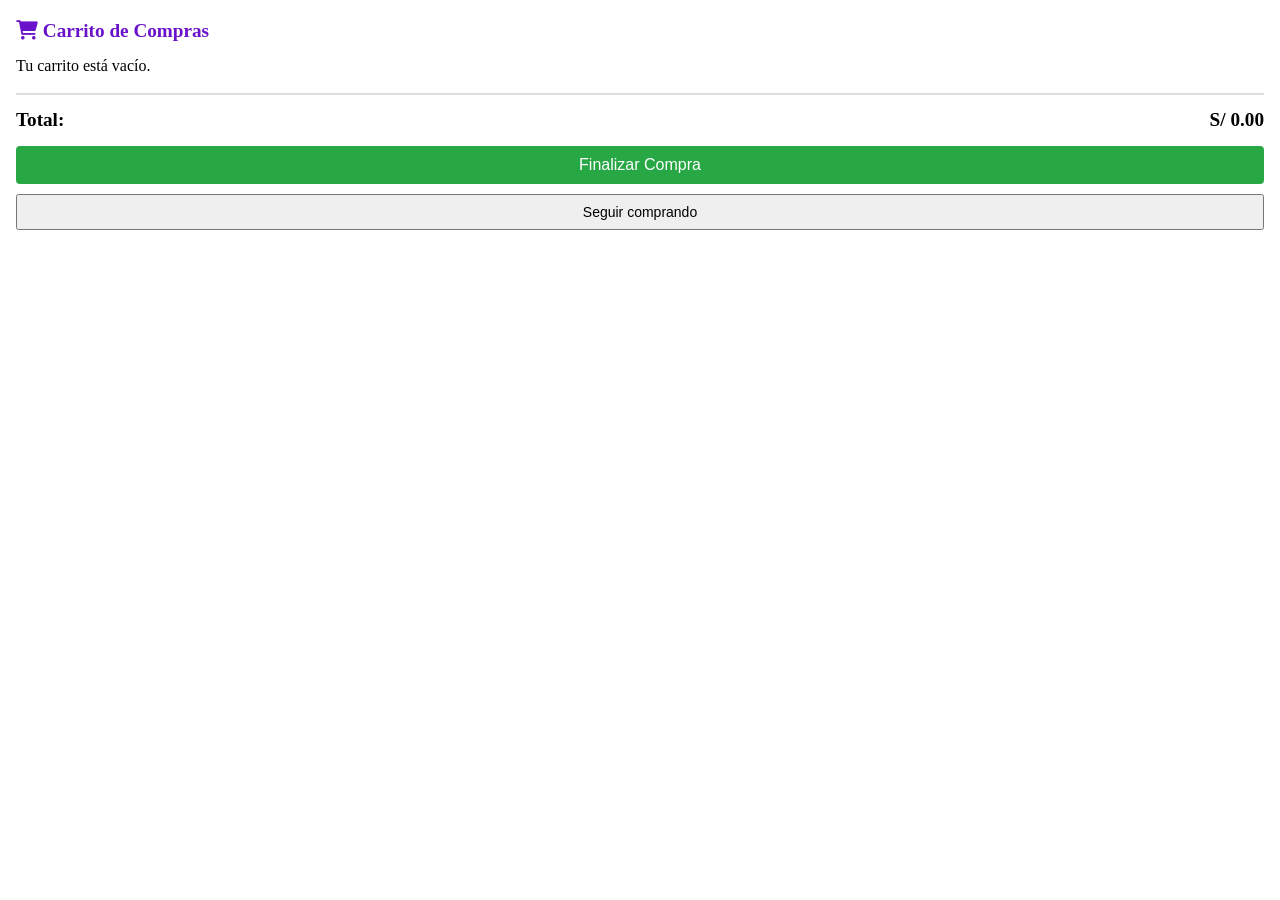
<file: carrito.html>
<!DOCTYPE html>
<html lang="es">
<head>
    <meta charset="UTF-8">
    <title>Carrito de Compras</title>
    <link rel="stylesheet" href="css/style.css">
    <link rel="stylesheet" href="css/carrito.css">
    <link rel="stylesheet" href="https://cdnjs.cloudflare.com/ajax/libs/font-awesome/6.0.0-beta3/css/all.min.css">
</head>
<body>
    <div class="cart-wrapper">
    
        <h2 class="cart-title"><i class="fa-solid fa-cart-shopping"></i> Carrito de Compras</h2>
        
        <div id="cart-items-container">
            <p id="empty-message">Tu carrito está vacío.</p>
        </div>
    
        <div id="cart-total-footer">
            <span>Total:</span>
            <span id="cart-total-amount">S/ 0.00</span>
        </div>
    
        <button class="btn-checkout" onclick="iniciarCheckout()">Finalizar Compra</button>
        <button id="btn-seguir" class="btn-continue" type="button" aria-label="Seguir comprando">Seguir comprando</button>
    </div>
        <script src="js/carrito.js"></script>
    <script src="js/main.js"></script>
</body>
</html>
</file>
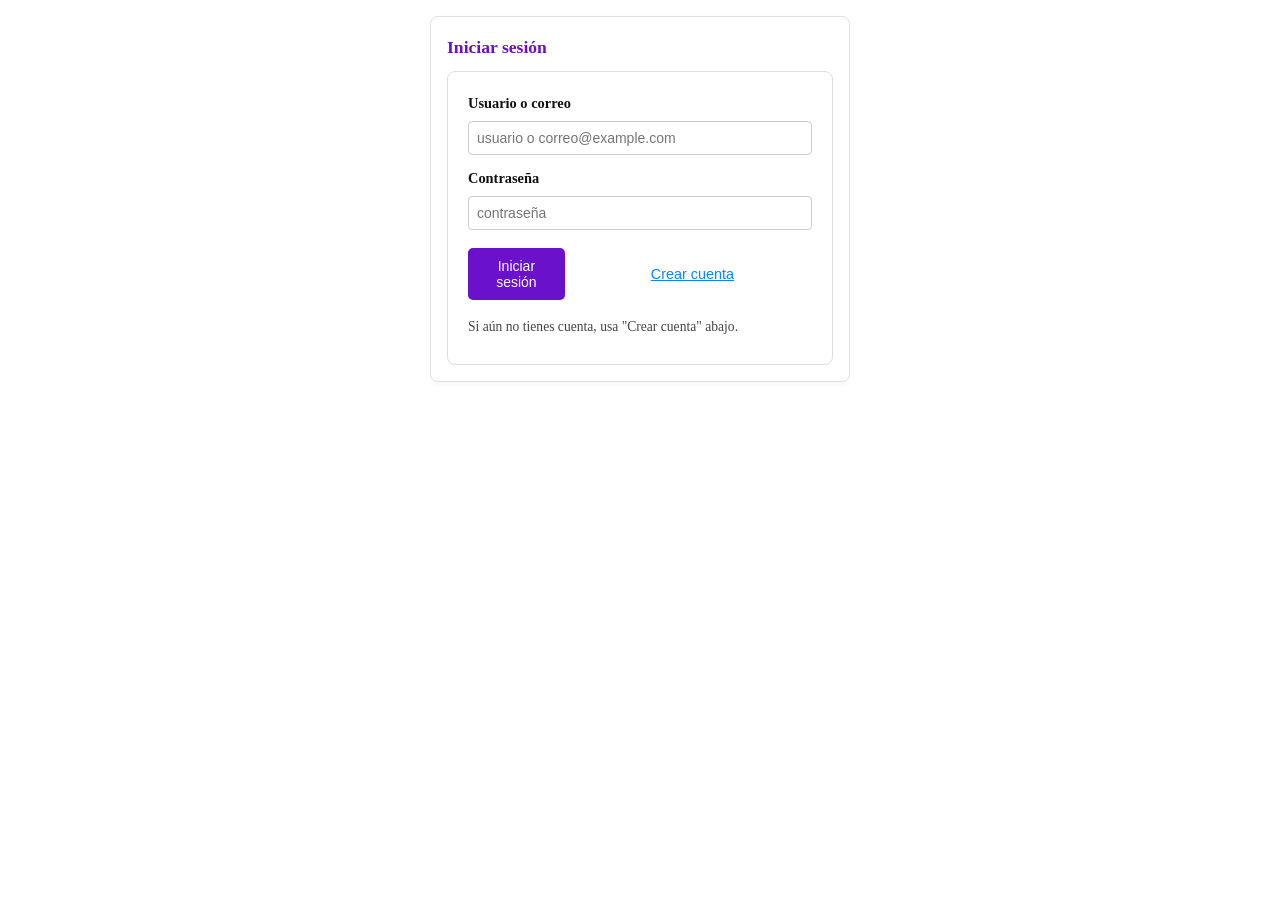
<file: login.html>
<!DOCTYPE html>
<html lang="es">
<head>
    <meta charset="utf-8" />
    <meta name="viewport" content="width=device-width, initial-scale=1" />
    <title>Login / Crear cuenta - Tienda Tech Perú</title>
    <link rel="stylesheet" href="css/style.css">
    <link rel="stylesheet" href="css/login.css">
</head>
<body>

    <div class="auth-container" role="main">
        <div class="auth-card" id="login-view" aria-hidden="true">
            <h2 class="auth-title">Iniciar sesión</h2>
                <form id="form-login" autocomplete="on">
        <div class="form-group">
            <label for="login-identifier">Usuario o correo</label>
            <input id="login-identifier" name="login-identifier" type="text" required placeholder="usuario o correo@example.com" />
        </div>

        <div class="form-group">
            <label for="login-password">Contraseña</label>
            <input id="login-password" name="login-password" type="password" required placeholder="contraseña" />
        </div>

        <div class="actions">
            <button type="submit" class="btn">Iniciar sesión</button>
            <button id="show-register" type="button" class="link-switch">Crear cuenta</button>
        </div>
        <p class="small">Si aún no tienes cuenta, usa "Crear cuenta" abajo.</p>
        </form>
    </div>

    <div class="auth-card" id="register-view" aria-hidden="true" style="display:none;">
        <h2 class="auth-title">Crear cuenta</h2>
        <form id="form-register" autocomplete="on">
        <div class="form-group">
            <label for="reg-nombre">Nombre completo</label>
            <input id="reg-nombre" name="reg-nombre" type="text" required placeholder="Ej: Michel Rojas" autocomplete="name" required />
        </div>

        <div class="form-group">
            <label for="reg-email">Correo electrónico</label>
            <input id="reg-email" name="reg-email" type="email" required placeholder="michel@gmail.com" autocomplete="email" required/>
        </div>

        <div class="form-group">
            <label for="reg-password">Contraseña</label>
            <input id="reg-password" name="reg-password" type="password" required placeholder="contraseña" required />
        </div>

        <div class="form-group">
            <label for="reg-password2">Confirmar contraseña</label>
            <input id="reg-password2" name="reg-password2" type="password" required placeholder="repite la contraseña" required />
        </div>

        <div class="actions">
            <button type="submit" class="btn">Confirmar</button>
            <button id="show-login" type="button" class="link-switch">Volver a iniciar sesión</button>
        </div>
        <p class="small">Al crear una cuenta aceptas nuestros terminos y Condiciones.</p>
        </form>
    </div>
    </div>

<script>
(function () {
    // Utils para manejar cuentas en localStorage
    function obtenerCuentas() {
    try {
        const raw = localStorage.getItem('cuentas');
        return raw ? JSON.parse(raw) : [];
    } catch (e) {
        return [];
    }
    }
    function guardarCuentas(cuentas) {
    localStorage.setItem('cuentas', JSON.stringify(cuentas));
    }

    // Elementos
    const loginView = document.getElementById('login-view');
    const registerView = document.getElementById('register-view');
    const formLogin = document.getElementById('form-login');
    const formRegister = document.getElementById('form-register');
    const showRegister = document.getElementById('show-register');
    const showLogin = document.getElementById('show-login');

    // Mostrar vista inicial según parámetro
    const params = new URLSearchParams(window.location.search);
    const initialView = params.get('view') === 'register' ? 'register' : 'login';

    function mostrarLogin() {
        loginView.style.display = '';
        registerView.style.display = 'none';
        loginView.setAttribute('aria-hidden', 'false');
        registerView.setAttribute('aria-hidden', 'true');
    }
    function mostrarRegister() {
        loginView.style.display = 'none';
        registerView.style.display = '';
        loginView.setAttribute('aria-hidden', 'true');
        registerView.setAttribute('aria-hidden', 'false');
    }

    if (initialView === 'register') mostrarRegister(); else mostrarLogin();

    // Switch buttons
    showRegister && showRegister.addEventListener('click', function () { mostrarRegister(); });
    showLogin && showLogin.addEventListener('click', function () { mostrarLogin(); });

    // LOGIN
    formLogin && formLogin.addEventListener('submit', function (e) {
    e.preventDefault();
        const identifier = document.getElementById('login-identifier').value.trim();
        const password = document.getElementById('login-password').value;

    if (!identifier || !password) {
        alert('Por favor completa todos los campos.');
        return;
        }

    const cuentas = obtenerCuentas();
    const cuenta = cuentas.find(c => (c.email === identifier || c.nombre === identifier) && c.password === password);

    if (!cuenta) {
        alert('Credenciales incorrectas o la cuenta no existe. Si no tienes cuenta, crea una.');
        return;
    }

      // Login OK 
    localStorage.setItem('usuario_logged', 'true');
    localStorage.setItem('usuario_nombre', cuenta.nombre);
    localStorage.setItem('last_login_time', Date.now());

    alert('Inicio de sesión exitoso. Bienvenido, ' + cuenta.nombre + '!');
    if (window.parent) {
        window.parent.postMessage('login_success', '*');
    }
    });

    // REGISTER
    formRegister && formRegister.addEventListener('submit', function (e) {
    e.preventDefault();
    const nombre = document.getElementById('reg-nombre').value.trim();
    const email = document.getElementById('reg-email').value.trim().toLowerCase();
    const pass1 = document.getElementById('reg-password').value;
    const pass2 = document.getElementById('reg-password2').value;

    if (!nombre || !email || !pass1 || !pass2) {
        alert('Por favor completa todos los campos.');
        return;
    }
    if (pass1 !== pass2) {
        alert('Las contraseñas no coinciden.');
        return;
    }

    const cuentas = obtenerCuentas();
    const exists = cuentas.some(c => c.email === email || c.nombre === nombre);
    if (exists) {
        alert('Ya existe una cuenta con ese email o nombre. Intenta iniciar sesión o usa otro email/nombre.');
        return;
    }

      // Guardar nueva cuenta 
    cuentas.push({ nombre: nombre, email: email, password: pass1 });
    guardarCuentas(cuentas);
    alert('Cuenta creada correctamente.');
    if (window.parent) {
        window.parent.postMessage('login_success', '*');
    }
    });

    // Permitir cierre con Es
    window.addEventListener('keydown', function (e) {
    if (e.key === 'Escape') {
        
        try {
            if (window.parent && window.parent.document.getElementById('iframe-close')) {
            window.parent.document.getElementById('iframe-close').click();
            }
        } catch (err) { /* noop */ }
    }
    });
    })();
</script>
</body>
</html>
</file>
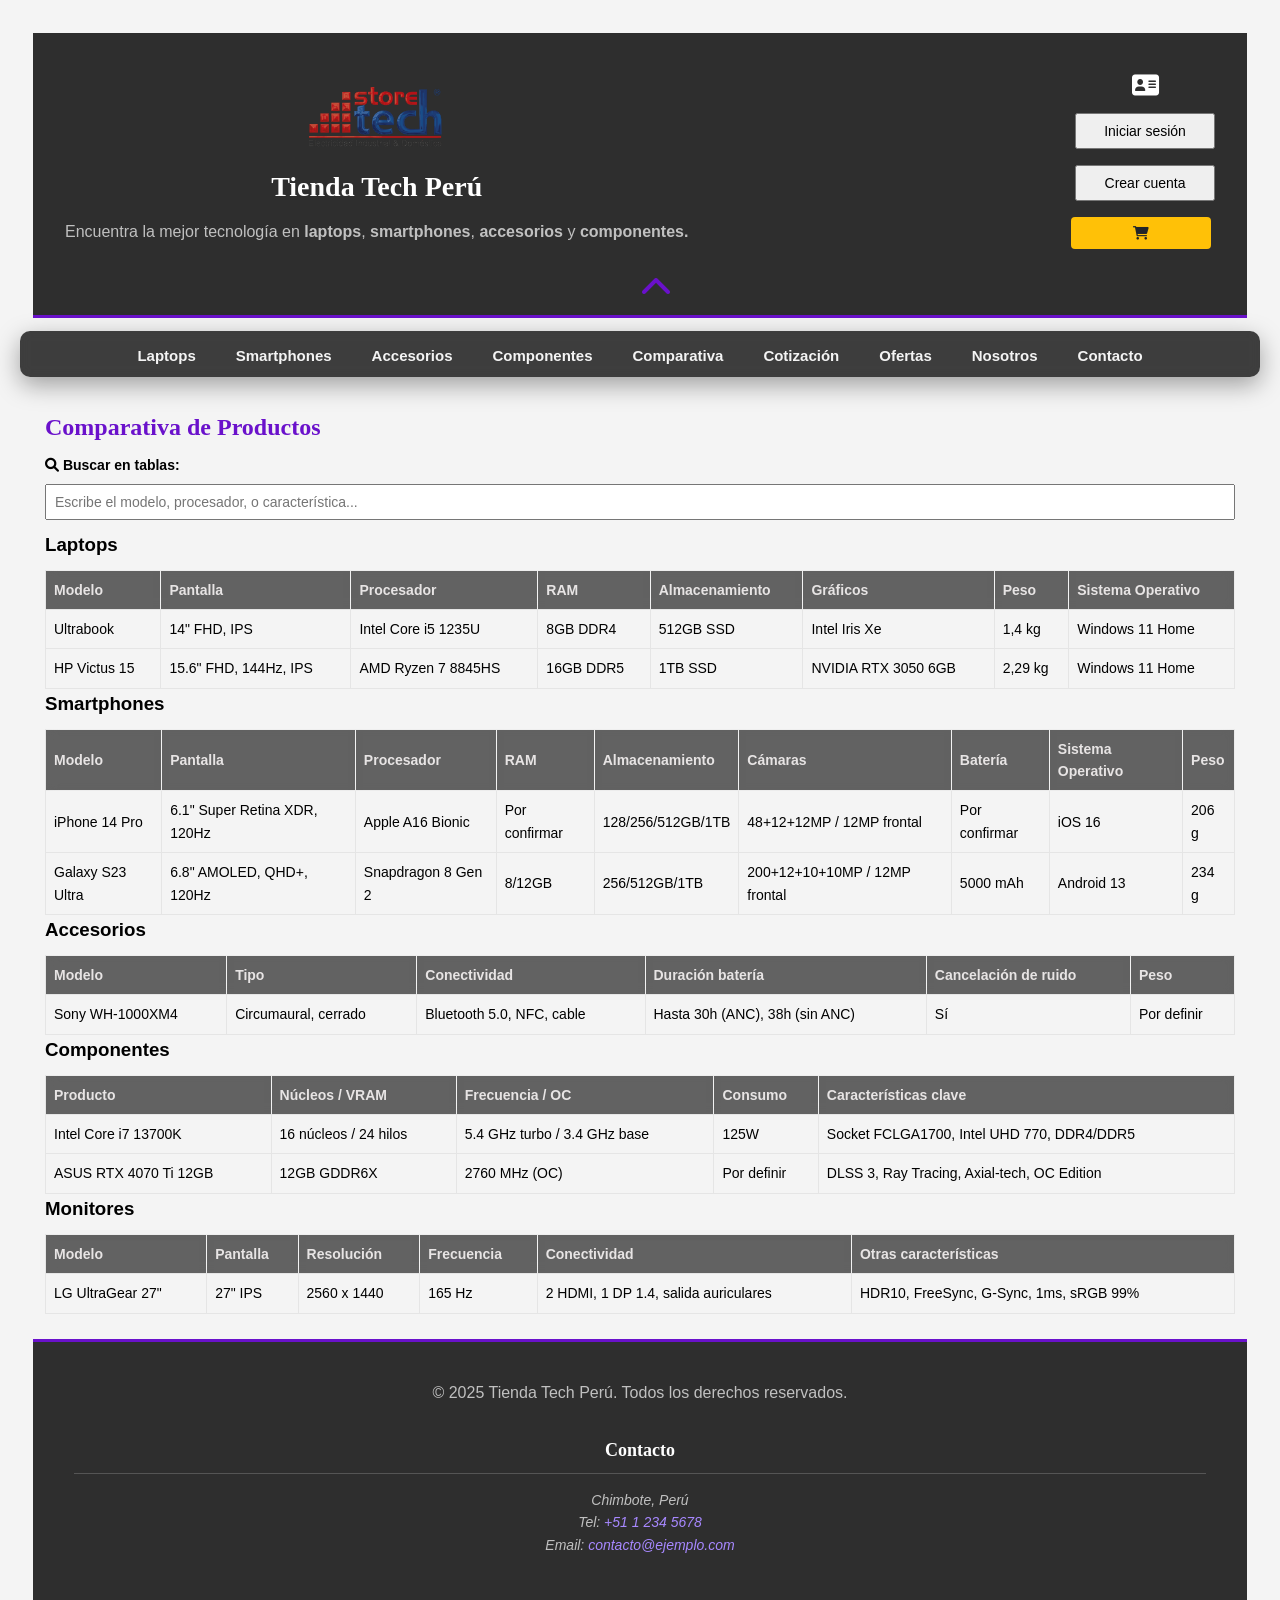
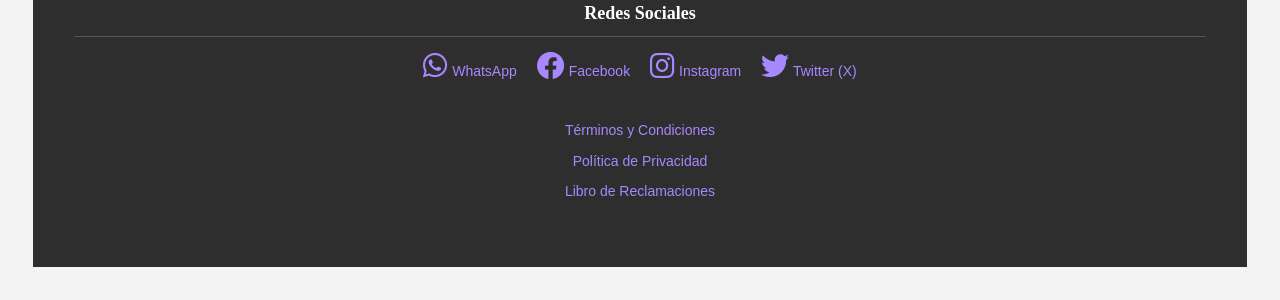
<file: comparativas/especificaciones.html>
<!DOCTYPE html>
<html lang="es">
<head>
  <meta charset="utf-8" />
  <meta name="viewport" content="width=device-width, initial-scale=1" />
  <title>Comparativa de Productos | Tienda Tech Perú</title>
  <link rel="stylesheet" href="/css/style.css">
  <link rel="stylesheet" href="/css/especificaciones.css">

    <!-- Enlace a una librería de iconos (ej. Font Awesome) -->
    <link rel="stylesheet" href="https://cdnjs.cloudflare.com/ajax/libs/font-awesome/6.0.0-beta3/css/all.min.css">
    <link rel="icon" href="/assets/Tech-peru.png.jpg" />

</head>
<body>
  <!-- HEADER -->
<header class="header-principal">
  <div class="header-inner">
    <div class="header-left">
    <img id="logo_tech" class="logo-header" src="/assets/logo_tech.png" alt="Logo Tienda Tech Perú" />
      <h1 class="site-title">Tienda Tech Perú</h1>
      <p class="site-tagline">Encuentra la mejor tecnología en <strong>laptops</strong>, <strong>smartphones</strong>, <strong>accesorios</strong> y <strong>componentes.</strong></p>
    </div>

    <div class="botones-sesion" aria-live="polite">
      <i class="fa-solid fa-address-card"></i>
      <button id="btn-login" class="btn btn-login" type="button">Iniciar sesión</button>
      <button id="btn-register" class="btn btn-register" type="button">Crear cuenta</button>
      <span id="msg-sesion" class="msg-sesion" aria-hidden="true"></span>
      <button id="btn-user" class="btn-user" type="button" style="display:none;"></button>
      <button id="btn-logout" class="btn btn-logout" type="button" style="display:none;">Cerrar sesión</button>
    
    <button id="btn-cart" class="btn btn-cart" type="button" aria-label="Ver carrito de compras">
        <i class="fa-solid fa-cart-shopping"></i> 
    </button>
    
    </div>
  </div>

    <!-- Botón de menú hamburguesa (nuevo) -->
  <div class="menu-toggle-container">
    <button id="menu-toggle" class="menu-toggle" type="button" aria-label="Alternar menú" aria-expanded="true">
        <i class="fas fa-chevron-up"></i> 
    </button>
  </div>

  </header>

  <nav class="top nav-categorias is-open" id="main-nav" aria-label="Categorías principales">
    <ul>
        <li><a href="/index.html#laptops">Laptops</a></li>
        <li><a href="/index.html#smartphones">Smartphones</a></li>
        <li><a href="/index.html#accesorios">Accesorios</a></li>
        <li><a href="/index.html#componentes">Componentes</a></li>
        <li><a href="/index.html#comparativa">Comparativa</a></li>
        <li><a href="/index.html#cotizacion">Cotización</a></li>
        <li><a href="/index.html#ofertas">Ofertas</a></li>
        <li><a href="/index.html#video">Nosotros</a></li>
        <li><a href="/index.html#contacto">Contacto</a></li>
      </ul>
      
  </div>
  </nav>

  
  <main>
    <h2>Comparativa de Productos</h2>
    <div class="search-container">
        <label for="product-search">
            <i class="fas fa-search"></i>
            Buscar en tablas:
        </label>
        <input type="text" id="product-search" placeholder="Escribe el modelo, procesador, o característica..." aria-label="Buscador de productos en tablas">
    </div>

    <!-- Laptops -->
    <div class="table-section" >
    <h3>Laptops</h3>
    <table>
      <tr id="head-table">
        <th>Modelo</th>
        <th>Pantalla</th>
        <th>Procesador</th>
        <th>RAM</th>
        <th>Almacenamiento</th>
        <th>Gráficos</th>
        <th>Peso</th>
        <th>Sistema Operativo</th>
      </tr>
      <tr>
        <td>Ultrabook</td>
        <td>14" FHD, IPS</td>
        <td>Intel Core i5 1235U</td>
        <td>8GB DDR4</td>
        <td>512GB SSD</td>
        <td>Intel Iris Xe</td>
        <td>1,4 kg</td>
        <td>Windows 11 Home</td>
      </tr>
      <tr>
        <td>HP Victus 15</td>
        <td>15.6" FHD, 144Hz, IPS</td>
        <td>AMD Ryzen 7 8845HS</td>
        <td>16GB DDR5</td>
        <td>1TB SSD</td>
        <td>NVIDIA RTX 3050 6GB</td>
        <td>2,29 kg</td>
        <td>Windows 11 Home</td>
      </tr>
    </table>
    </div>

    <!-- Smartphones -->
    <div class="table-section">
    <h3>Smartphones</h3>
    <table>
      <tr id="head-table">
        <th>Modelo</th>
        <th>Pantalla</th>
        <th>Procesador</th>
        <th>RAM</th>
        <th>Almacenamiento</th>
        <th>Cámaras</th>
        <th>Batería</th>
        <th>Sistema Operativo</th>
        <th>Peso</th>
      </tr>
      <tr>
        <td>iPhone 14 Pro</td>
        <td>6.1" Super Retina XDR, 120Hz</td>
        <td>Apple A16 Bionic</td>
        <td>Por confirmar</td>
        <td>128/256/512GB/1TB</td>
        <td>48+12+12MP / 12MP frontal</td>
        <td>Por confirmar</td>
        <td>iOS 16</td>
        <td>206 g</td>
      </tr>
      <tr>
        <td>Galaxy S23 Ultra</td>
        <td>6.8" AMOLED, QHD+, 120Hz</td>
        <td>Snapdragon 8 Gen 2</td>
        <td>8/12GB</td>
        <td>256/512GB/1TB</td>
        <td>200+12+10+10MP / 12MP frontal</td>
        <td>5000 mAh</td>
        <td>Android 13</td>
        <td>234 g</td>
      </tr>
    </table>
    </div>

    <!-- Accesorios -->
    <div class="table-section">
    <h3>Accesorios</h3>
    <table>
      <tr id="head-table">
        <th>Modelo</th>
        <th>Tipo</th>
        <th>Conectividad</th>
        <th>Duración batería</th>
        <th>Cancelación de ruido</th>
        <th>Peso</th>
      </tr>
      <tr>
        <td>Sony WH-1000XM4</td>
        <td>Circumaural, cerrado</td>
        <td>Bluetooth 5.0, NFC, cable</td>
        <td>Hasta 30h (ANC), 38h (sin ANC)</td>
        <td>Sí</td>
        <td>Por definir</td>
      </tr>
    </table>
    </div>

    <!-- Componentes -->
     <div class="table-section">
    <h3>Componentes</h3>
    <table>
      <tr id="head-table">
        <th>Producto</th>
        <th>Núcleos / VRAM</th>
        <th>Frecuencia / OC</th>
        <th>Consumo</th>
        <th>Características clave</th>
      </tr>
      <tr>
        <td>Intel Core i7 13700K</td>
        <td>16 núcleos / 24 hilos</td>
        <td>5.4 GHz turbo / 3.4 GHz base</td>
        <td>125W</td>
        <td>Socket FCLGA1700, Intel UHD 770, DDR4/DDR5</td>
      </tr>
      <tr>
        <td>ASUS RTX 4070 Ti 12GB</td>
        <td>12GB GDDR6X</td>
        <td>2760 MHz (OC)</td>
        <td>Por definir</td>
        <td>DLSS 3, Ray Tracing, Axial-tech, OC Edition</td>
      </tr>
    </table>
    </div>

    <!-- Monitores -->
    <div class="table-section">
    <h3>Monitores</h3>
    <table>
      <tr id="head-table">
        <th>Modelo</th>
        <th>Pantalla</th>
        <th>Resolución</th>
        <th>Frecuencia</th>
        <th>Conectividad</th>
        <th>Otras características</th>
      </tr>
      <tr>
        <td>LG UltraGear 27"</td>
        <td>27" IPS</td>
        <td>2560 x 1440</td>
        <td>165 Hz</td>
        <td>2 HDMI, 1 DP 1.4, salida auriculares</td>
        <td>HDR10, FreeSync, G-Sync, 1ms, sRGB 99%</td>
      </tr>
    </table>
    </div>
  </main>

  <section id="iframe-login" class="seccion-iframe" style="display:none;">
    <div class="iframe-contenedor">
      <button id="iframe-close" class="iframe-close" type="button" aria-label="Cerrar">✕</button>
      <iframe id="login-iframe" class="iframe-login" src="" allow="web-share" title="Login - Tienda Tech" frameborder="0"></iframe>
    </div>
  </section>

    <!-- IFRAME para el carrito  -->
  <section id="iframe-cart" class="seccion-iframe" style="display:none;">
    <div class="iframe-contenedor" id="cart-container">
      <button id="cart-iframe-close" class="iframe-close" type="button" aria-label="Cerrar carrito">✕</button>
      <iframe id="cart-iframe" class="iframe-login" src="/carrito.html" title="Carrito de Compras" frameborder="0"></iframe>
    </div>
  </section>


  <!-- FOOTER -->
<footer role="contentinfo" id="contacto" class="footer-principal">
  <p>&copy; 2025 Tienda Tech Perú. Todos los derechos reservados.</p>

  <section class="footer-contacto">
    <h2 class="footer-title">Contacto</h2>
    <address class="footer-address">
      Chimbote, Perú <br>
      Tel: <a href="tel:+5112345678">+51 1 234 5678</a> <br>
      Email: <a href="mailto:contacto@ejemplo.com">contacto@ejemplo.com</a>
    </address>
  </section>

  <section class="redes">
    <h2 class="footer-title">Redes Sociales</h2>
    <ul class="lista-redes">
      <li class="icon-container">
        <a href="https://wa.me/5112345678" target="_blank" rel="noopener noreferrer" aria-label="WhatsApp">
          <i class="fa-brands fa-whatsapp" aria-hidden="true"></i> WhatsApp
        </a>
      </li>
      <li class="icon-container">
        <a href="https://facebook.com" target="_blank" rel="noopener noreferrer" aria-label="Facebook">
          <i class="fa-brands fa-facebook" aria-hidden="true"></i> Facebook
        </a>
      </li>
      <li class="icon-container">
        <a href="https://instagram.com" target="_blank" rel="noopener noreferrer" aria-label="Instagram">
          <i class="fa-brands fa-instagram" aria-hidden="true"></i> Instagram
        </a>
      </li>
      <li class="icon-container">
        <a href="https://twitter.com" target="_blank" rel="noopener noreferrer" aria-label="Twitter">
          <i class="fa-brands fa-twitter" aria-hidden="true"></i> Twitter (X)
        </a>
      </li>
    </ul>
  </section>

  <nav aria-label="Enlaces legales" class="nav-legal">
    <ul class="legal-list">
      <li class="legal-item"><a href="/legal/terminos.html">Términos y Condiciones</a></li>
      <li class="legal-item"><a href="/legal/politica-privacidad.html">Política de Privacidad</a></li>
      <li class="legal-item"><a href="/legal/libro-de-reclamaciones.html">Libro de Reclamaciones</a></li>
    </ul>
  </nav>
</footer>

  <script src="/js/auth.js"></script>
  <script src="/js/main.js"></script>
  <script src="/js/tablas.js"></script>

</body>
</html>
</file>
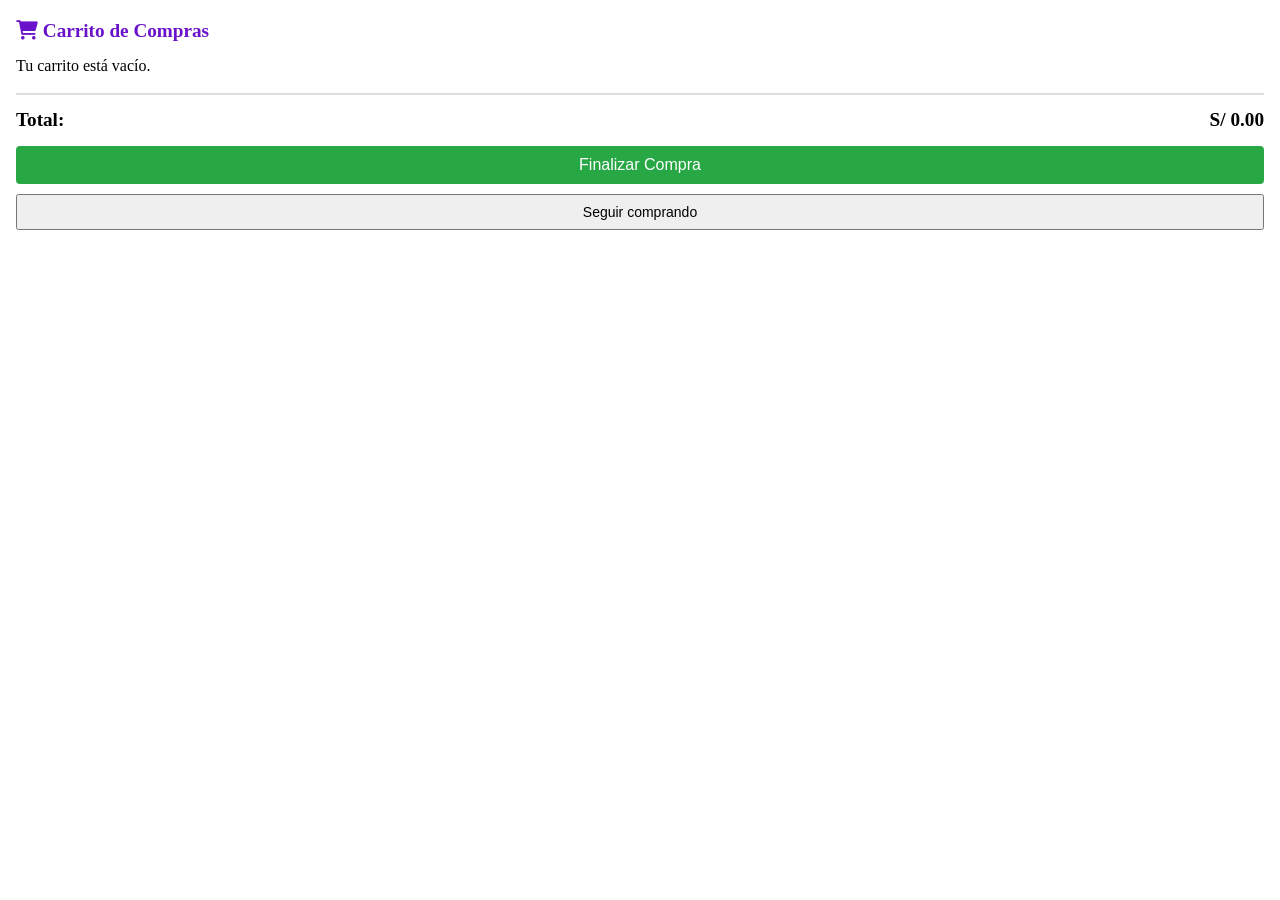
<file: ProyectoTiendaTech/carrito.html>
<!DOCTYPE html>
<html lang="es">
<head>
    <meta charset="UTF-8">
    <title>Carrito de Compras</title>
    <link rel="stylesheet" href="css/style.css">
    <link rel="stylesheet" href="css/carrito.css">
    <link rel="stylesheet" href="https://cdnjs.cloudflare.com/ajax/libs/font-awesome/6.0.0-beta3/css/all.min.css">
</head>
<body>
    <div class="cart-wrapper">
    
        <h2 class="cart-title"><i class="fa-solid fa-cart-shopping"></i> Carrito de Compras</h2>
        
        <div id="cart-items-container">
            <p id="empty-message">Tu carrito está vacío.</p>
        </div>
    
        <div id="cart-total-footer">
            <span>Total:</span>
            <span id="cart-total-amount">S/ 0.00</span>
        </div>
    
        <button class="btn-checkout" onclick="iniciarCheckout()">Finalizar Compra</button>
        <button id="btn-seguir" class="btn-continue" type="button" aria-label="Seguir comprando">Seguir comprando</button>
    </div>
        <script src="js/carrito.js"></script>
    <script src="/ProyectoTiendaTech/js/main.js"></script>
</body>
</html>
</file>
<file: css/style.css>
* {
  box-sizing: border-box;
  margin: 0;
  padding: 0;
}

body {
    font-family: 'Segoe UI', Tahoma, Geneva, Verdana, sans-serif;
    line-height: 1.6;
    margin: 5;
    padding: 20px;
    background-color: #f4f4f4;
    color: black;
}

header, nav, main, footer, section, article, figure {
  margin: 13px;
  padding: 12px;
}

h1, h2 {
  font-family: Georgia, 'Times New Roman', Times, serif;
  color: #6A11CB; 
}
h1 { font-size: 28px; margin: 0 0 6px 0; }
h2 { font-size: 24px; margin: 6px 0; }
p { font-size: 16px; margin: 6px 0; }


@keyframes fadeInDown {
  from {
    opacity: 0;
    transform: translateY(-15px);
  }
  to {
    opacity: 1;
    transform: translateY(0);
  }
}

@keyframes float {
  0% { transform: translateY(0px); }
  50% { transform: translateY(-5px); }
  100% { transform: translateY(0px); }
}

header {
  text-align: center;
  padding: 1.5rem 1rem;
  background-color: #2E2E2E; 
  color: #f4f4f4; 
  border-bottom: 3px solid #6A11CB; 
  animation: fadeInDown 0.8s ease-out forwards;
}

header #logo_tech {
  width: auto;
  height: 60px;
  animation: float 5s ease-in-out infinite;
  margin: 0 auto 10px;
}

header .site-title {
  color: #ffffff;
}

header .site-tagline {
  color: #c0c0c0;
}


nav.top {
  padding-bottom: 8px;
  margin-top: 15px;
  width: 100%;
  display: flex;
  justify-content: center;
}

nav.top ul {
  list-style: none;
  display: flex;
  flex-wrap: wrap;
  justify-content: center;
  gap: 10px;
}

nav.top a {
  text-decoration: none;
  color: #f4f4f4; 
  font-size: 15px;
  font-weight: 600;
  padding: 8px 15px;
  border-radius: 20px; 
  transition: all 0.3s ease;
}

nav.top a:hover {
  color: #ffffff;
  background-color: #6A11CB; 
  transform: translateY(-2px);
  box-shadow: 0 4px 10px rgba(106, 17, 203, 0.4);
}

.botones-sesion .btn, .btn-user, .btn-logout {
    transition: transform 0.2s ease, box-shadow 0.2s ease;
}
.botones-sesion .btn:hover, .btn-user:hover, .btn-logout:hover {
    transform: translateY(-2px);
    box-shadow: 0 6px 12px rgba(106, 17, 203, 0.25);
}

.btn-user {
  background-color: #28a745;
  color: white;
  border: none;
  padding: 8px 16px;
  border-radius: 4px;
  cursor: pointer;
  margin-right: 8px;
  font-size: 14px;
}

.btn-logout {
  background-color: #dc3545;
  color: white;
  border: none;
  padding: 8px 16px;
  border-radius: 4px;
  cursor: pointer;
  margin-right: 8px;
  font-size: 14px;
}

.header-inner {
  display: flex;
  justify-content: space-between;
  align-items: center;
  max-width: 1200px;
  margin: 0 auto;
  padding: 1rem;
}

.logo-header {
  width: auto;
  height: auto;
  animation: float 5s ease-in-out infinite;
  margin: 0;
}

.header-center {
  flex: 1;
  text-align: center;
  margin: 0 20px;
}

.site-title {
  color: #ffffff;
  margin: 0 0 10px;
}

.site-tagline {
  color: #c0c0c0;
  margin: 0;
}

.botones-sesion {
  display: flex;
  flex-direction: column;
  align-items: center;
  width: 140px;
}

.botones-sesion .fa-address-card {
  font-size: 24px;
  color: #fff;
  margin-bottom: 10px;
}


.grid {
  margin-top: 8px;
}

.grid article {
  display: inline-block;
  vertical-align: top;
  margin: 0 1% 20px 1%;
  padding: 15px;

  /* Efecto Cristal */
  background: rgba(255, 255, 255, 0.65);
  border-radius: 16px;
  box-shadow: 0 4px 30px rgba(0, 0, 0, 0.1);
  backdrop-filter: blur(5.5px);
  -webkit-backdrop-filter: blur(5.5px);
  border: 1px solid rgba(255, 255, 255, 0.4);

  transition: transform 0.3s ease, box-shadow 0.3s ease;
}

.grid article:hover {
    transform: translateY(-8px) scale(1.02);
    box-shadow: 0 12px 24px rgba(0, 0, 0, 0.12);
}

figure {
  margin: 0 0 8px 0;
  padding: 0;
  border: none;
}

figcaption {
  font-size: 13px;
  margin-top: 6px;
}


.grid article a {
  display: inline-block;
  padding: 10px 20px;
  margin-top: 8px;
  background-color: #6A11CB;
  color: #fff !important;
  text-decoration: none;
  border-radius: 8px;
  font-size: 14px;
  font-weight: 600;
  transition: background-color 0.2s, transform 0.2s ease;
}

.grid article a:hover {
  background-color: #560eaa;
  transform: scale(1.05);
}

table {
  width: 100%;
  border-collapse: collapse;
  margin-top: 10px;
  font-size: 14px;
}

caption {
  font-weight: bold;
  margin-bottom: 6px;
  text-align: left;
}

th, td {
  border: 1px solid #e5e5e5;
  padding: 8px;
  text-align: left;
}

thead th {
  background-color: #f6f8fa;
}


form {
  margin-top: 10px;
  padding: 20px;
  background-color: #ffffff;
  max-width: 720px;
  border: 1px solid #ddd;
  border-radius: 8px;
}

fieldset {
  border: 1px solid #ddd;
  padding: 12px;
  margin: 0 0 12px 0;
}

legend {
  font-weight: 700;
  color: #6A11CB;
}

label {
  font-weight: 600;
  font-size: 14px;
}

input, select, textarea, button {
  display: block;
  width: 100%;
  padding: 8px;
  margin: 6px 0 10px 0;
  font-size: 14px;
  box-sizing: border-box;
}

input[type="checkbox"] {
  display: inline-block;
  width: auto;
  margin-right: 6px;
}

button[type="submit"] {
  width: auto;
  padding: 10px 20px;
  background-color: #6A11CB;
  color: #fff;
  border: none;
  border-radius: 5px;
  cursor: pointer;
  transition: background-color 0.3s ease;
}

button[type="submit"]:hover {
  background-color: #560eaa;
}


#video {
  max-width: 100%;
  height: auto;
  display: auto;
  margin: 20px auto;
  text-align: center;
}

#video iframe {
  width: 100%;
  resize: both;
  max-height: 500px;
  border-radius: 8px;
}

/* ==================================================== */
/* MODAL IFRAMES RESPONSIVOS (LOGIN/CARRITO) */
/* ==================================================== */
.seccion-iframe { 
  position: fixed;
  top: 0; 
  left: 0; 
  width: 100%; 
  height: 100%; 
  background: rgba(0, 0, 0, 0.7); 
  display: flex; 
  justify-content: center; 
  align-items: center; 
  z-index: 1000; 
  padding: 20px; 
  box-sizing: border-box; 
  backdrop-filter: blur(5px);
  display: none; 
}  

.iframe-contenedor { 
  resize: both; /* Permite redimensionar desde la esquina */
  position: relative; 
  padding: 10px;
  
  /* TAMAÑOS PREDETERMINADOS PARA LOGIN (450px) */
  width: 450px; /* Tamaño predeterminado (Login) */
  height: auto; 
    
  /* LÍMITES MÁXIMOS PARA AMBOS IFRAMES (LOGIN Y CARRITO) */
  max-width: 90vw; /* Límite máximo de expansión horizontal */
  max-height: 90vh; /* Límite máximo de expansión vertical */
    
  /* MÍNIMOS REQUERIDOS PARA LA REDIMENSIÓN */
  min-width: 300px; 
  min-height: 300px;
    
  /* CLAVE PARA LA REDIMENSIÓN */
  background: #fff; 
  border-radius: 8px; 
  overflow: auto; /* CLAVE: Necesario para que 'resize: both' funcione */
  box-shadow: 0 5px 25px rgba(0,0,0,0.2); 
}


.iframe-login { 
    width: 100%; 
    height: 480px; /* Altura fija base para el contenido del iframe de login */
    border: none; 
    display: block;
}

/* Ajuste específico para el contenedor del carrito */
#iframe-cart .iframe-contenedor {
    width: 500px; /* Ancho predeterminado del carrito */
    height: 500px; /* Altura predeterminada del carrito */
}

.iframe-close { 
    position: absolute; 
    top: 10px; 
    right: 10px; 
    background: #fff; 
    border: none; 
    border-radius: 50%; 
    width: 30px; 
    height: 30px; 
    cursor: pointer; 
    font-size: 18px; 
    display: flex; 
    align-items: center; 
    justify-content: center; 
    box-shadow: 0 2px 4px rgba(0,0,0,0.2); 
    z-index: 1001; /* Asegura que esté por encima del iframe */
}
.iframe-close:hover { background: #f0f0f0; }

footer {
  text-align: center;
  padding: 2rem 1rem;
  background-color: #2E2E2E;
  color: #c0c0c0; 
  border-top: 3px solid #6A11CB;
  font-size: 14px;
}

footer .footer-content {
    display: flex;
    flex-wrap: wrap;
    justify-content: space-around;
    gap: 20px;
    max-width: 1200px;
    margin: 0 auto;
}

footer section {
    flex: 1;
    min-width: 250px;
}

footer h2.footer-title {
  color: #ffffff;
  font-size: 18px;
  margin-bottom: 15px;
  border-bottom: 1px solid #555;
  padding-bottom: 8px;
}

footer a {
  color: #a788ff;
  text-decoration: none;
  transition: color 0.3s ease;
}

footer a:hover {
  color: #ffffff;
  text-decoration: underline;
}

footer .lista-redes {
  list-style: none;
  padding: 0;
  display: flex;
  justify-content: center;
  gap: 20px;
}

footer .lista-redes a i {
  font-size: 2em; 
  color: #a788ff;
  transition: transform 0.3s ease, color 0.3s ease;
}

footer .lista-redes a:hover i {
  transform: scale(1.2) rotate(10deg); 
}

footer .nav-legal ul {
    list-style: none;
    padding: 0;
}
footer .nav-legal li {
    margin-bottom: 8px;
}

nav.top {
  padding-bottom: 8px;
  margin-top: 15px;
  width: auto;
  display: flex;
  justify-content: center;
  /* Fondo semi-transparente con difuminado y sombra */
  background: rgba(0, 0, 0, 0.75);
  backdrop-filter: blur(6px);
  -webkit-backdrop-filter: blur(6px);
  box-shadow: 0 8px 24px rgba(0, 0, 0, 0.35);
  border-radius: 10px;
  padding-left: 12px;
  padding-right: 12px;
  position: sticky;
  top: 0;
  z-index: 1000;
  margin: 0 !important;
}



.visually-hidden {
  position: absolute; left: -9999px; top: auto; width: 1px; height: 1px; overflow: hidden;
}

@media screen and (max-width: 600px) {
  .grid article {
    display: block;
    width: auto;
    margin: 0 0 12px 0;
  }
}


/* ==================================================== */
/* MEDIA QUERIES PARA RESPONSIVIDAD DEL HEADER Y FOOTER */
/* ==================================================== */

/* Ajustes para tabletas y pantallas medianas (similar al 768px, pero mejorado) */
@media screen and (max-width: 850px) {
    /* HEADER */
    .header-inner {
        flex-direction: column; /* Apila el logo/título, el centro y los botones */
        text-align: center;
    }
    
    .header-left {
        /* Centra el texto y el logo */
        display: flex;
        flex-direction: column;
        align-items: center;
    }

    /* MENÚ DE NAVEGACIÓN (nav.top) */
    nav.top ul {
        gap: 8px; /* Reduce el espacio entre ítems */
        padding: 0;
        justify-content: center;
    }
    
    nav.top a {
        font-size: 14px; /* Reduce el tamaño de la fuente del menú */
        padding: 6px 10px; /* Reduce el padding de los botones */
    }
    
    /* BOTONES DE SESIÓN */
    .botones-sesion {
        flex-direction: row; /* Pone los botones de sesión en una fila */
        justify-content: center;
        width: 100%; 
        margin-top: 1rem;
        gap: 10px;
        max-width: none; /* Elimina el límite de 200px para que se extienda */
    }
    
    .botones-sesion .fa-address-card, .botones-sesion .btn-cart {
        margin-bottom: 0;
    }
    
    .botones-sesion .btn, .btn-user, .btn-logout, .btn-cart {
        padding: 6px 12px; /* Reduce el padding de los botones */
        font-size: 13px;
        margin: 0;
    }

    /* FOOTER (Empieza a apilarse antes que en móvil) */
    footer .footer-content {
        gap: 30px;
    }
}


/* El resto de estilos (tipografía, botones de carrito, FAQ) */
.tipografia h3 {
  font-size: 1.4rem;
  margin: 1rem 0 0.5rem 0;
  color: #333;
}

.tipografia h4 {
  font-size: 1.2rem;
  margin: 0.8rem 0 0.4rem 0;
  color: #444;
}

/* Estilos para el botón del carrito */
.btn-cart {
    background-color: #ffc107; /* Color amarillo/oro */
    color: #212529;
    border: none;
    padding: 8px 12px;
    border-radius: 4px;
    cursor: pointer;
    margin-right: 8px;
    font-size: 14px;
    transition: background-color 0.3s ease, transform 0.2s ease;
}
.btn-cart:hover {
    background-color: #e0a800;
    transform: scale(1.05);
}

/* Estilos para la sección FAQ */
.faq-container {
    max-width: 800px;
    margin: 1px ;
}
.faq-item {
    border: 1px solid #ddd;
    margin-bottom: 10px;
    border-radius: 8px;
    overflow: hidden;
}
.faq-question {
    background-color: #f6f8fa;
    padding: 15px 20px;
    margin: 0;
    cursor: pointer;
    font-size: 1.1rem;
    color: #6A11CB;
    display: block;
    user-select: none;
    transition: background-color 0.2s;
}
.faq-question:hover {
    background-color: #eee;
}
.faq-question.active {
    background-color: #6A11CB;
    color: white;
}
.faq-answer {
    padding: 15px 20px;
    background-color: #ffffff;
    border-top: 1px solid #eee;
    font-size: 0.95rem;
    /* 'display:none' es controlado por JS */
}
/* Estilo para las imágenes dentro de las tarjetas de la galería */
.grid article figure img {
    width: 100%;             /* Asegura que la imagen ocupe el ancho del contenedor */
    height: 200px;           /* Establece una altura fija para el contenedor de la imagen */
    object-fit: contain;     /* <--- CLAVE: Mantiene la relación de aspecto y ajusta la imagen sin recortar */
    display: block;          /* Asegura que la imagen sea un elemento de bloque */
    margin: 0 auto;          /* Centra la imagen horizontalmente */
    padding: 5px;            /* Pequeño padding interno */
    transition: transform 0.3s ease;
}

.grid article figure img:hover {
    transform: scale(1.1); /* Efecto de zoom sutil al pasar el ratón */
}

/* ==================================================== */
/* 2.1. CONTEXTO DE POSICIÓN (Necesario para la flecha) */
/* ==================================================== */

header.header-principal {
    position: relative; /* CLAVE: Contenedor para que la flecha se posicione dentro */
    padding-bottom: 2.5rem; /* Asegura espacio si la flecha va abajo */
}

/* Contenedor del Botón (Opción 1: Centrado sobre el menú) */
.menu-toggle-container {
    display: flex;
    justify-content: center; /* Centra el botón horizontalmente */
    margin-top: 10px; /* Separación del header-inner */
    position: absolute; /* CLAVE: Posicionamiento para anclarlo */
    width: 100%;
    bottom: 0px; /* Coloca el contenedor en la parte inferior del header */
    z-index: 10;
}

/* ==================================================== */
/* 2.2. ESTILOS DEL BOTÓN (La Flecha Púrpura) */
/* ==================================================== */
.menu-toggle {
    display: block; 
    background: transparent;
    border: none;
    color: #6A11CB; /* Color púrpura */
    cursor: pointer;
    font-size: 2rem; 
    padding: 0;
    line-height: 1; /* Elimina espacio extra alrededor del ícono */
    transition: color 0.3s ease;
}

.menu-toggle:hover {
    color: #560eaa; 
}

/* Animación de Rotación de la Flecha */
.menu-toggle i {
    transition: transform 0.3s ease-in-out;
}

/* Estado de la flecha cuando el menú está cerrado (apunta hacia abajo) */
.menu-toggle.is-closed i {
    transform: rotate(180deg);
}

/* ==================================================== */
/* 2.3. ANIMACIÓN DEL MENÚ (nav.top) */
/* ==================================================== */

nav.top.nav-categorias {
    /* CLAVE: Altura máx. lo suficientemente grande para cuando está abierto */
    max-height: 200px; 
    overflow: hidden; /* Oculta el contenido durante la animación */
    transition: max-height 0.3s ease-in-out, opacity 0.3s ease-in-out;
    opacity: 1;
    
    /* Mantiene tus estilos de flexbox para centrar los enlaces */
    display: flex; 
    justify-content: center;
    padding-bottom: 8px; /* Mantener tu padding original */
    margin-top: 15px; /* Mantener tu margen original */
}

/* Clase para ocultar el menú (se añade con JS) */
nav.top.nav-categorias.is-closed {
    max-height: 0;
    opacity: 0;
    /* Eliminar el espacio del menú colapsado */
    padding-top: 0;
    padding-bottom: 0;
    margin-top: 0;
    margin-bottom: 0;
}
</file>
<file: css/carrito.css>
/* Estilos específicos del Carrito */
body { 
    font-family: inherit;
    margin: 0; 
    padding: 1rem;
    box-sizing: border-box; 
    background: #fff;
    width: 100%; 
}
.cart-title { color: #6A11CB; margin-top: 0; font-size: 1.2rem; }
.cart-item { 
    display: flex; 
    align-items: center; 
    border-bottom: 1px solid #eee; 
    padding: 10px 0; 
    gap: 10px;
}
.cart-item:last-child { border-bottom: none; }
.cart-item img { width: 50px; height: 50px; object-fit: cover; border-radius: 4px; }
.item-details { flex-grow: 1; min-width: 0; }
.item-name { font-weight: 600; font-size: 0.95rem; white-space: nowrap; overflow: hidden; text-overflow: ellipsis; }
.item-specs { font-size: 0.75rem; color: #666; }
.item-quantity { display: flex; align-items: center; gap: 5px; }
.item-quantity button { 
    background: #f0f0f0; 
    color: #333;
    border: 1px solid #ccc;
    padding: 3px 8px; 
    cursor: pointer; 
    border-radius: 4px; 
    font-weight: bold;
}
.item-quantity span { font-weight: bold; font-size: 0.9rem; }
.item-total-price { font-weight: bold; font-size: 0.95rem; color: #dc3545; min-width: 60px; text-align: right; }
.item-remove { background: none; border: none; color: #dc3545; cursor: pointer; padding: 0 5px; font-size: 1rem; }

#cart-items-container { 
    margin-bottom: 15px;
    width: 100%;
}

#cart-total-footer { 
    font-weight: bold; 
    font-size: 1.2rem; 
    padding-top: 10px; 
    margin-top: 10px;
    border-top: 2px solid #ddd;
    display: flex;
    justify-content: space-between;
    width: 100%; 
}

.btn-checkout {
    background: #28a745;
    color: white;
    border: none;
    padding: 10px;
    width: 100%;
    cursor: pointer;
    border-radius: 4px;
    font-size: 1rem;
    margin-top: 10px;
}
.btn-checkout:hover {
    background: #218838;
}
</file>
<file: css/login.css>
body { font-family: inherit; margin: 0; padding: 1rem; box-sizing: border-box; background: #fff; color: #111; }
    .auth-container { max-width: 420px; margin: 0 auto; }
    .auth-card { border: 1px solid #e0e0e0; padding: 1rem; border-radius: 8px; box-shadow: 0 2px 6px rgba(0,0,0,0.04); }
    .auth-title { margin: 0 0 0.5rem 0; font-size: 1.1rem; }
    .form-group { margin-bottom: 0.75rem; }
    label { display:block; font-size:0.9rem; margin-bottom:0.25rem; }
    input, select, textarea { width:100%; padding:0.5rem; border:1px solid #ccc; border-radius:4px; box-sizing:border-box; }
    .btn { display:inline-block; padding:0.5rem 0.75rem; border: none; background:#0a84ff; color:white; border-radius:4px; cursor:pointer; }
    .link-switch { background: none; border: none; color: #0a84ff; cursor: pointer; padding: 0; font-size: 0.9rem; text-decoration: underline; }
    .small { font-size:0.85rem; color:#444; }
    .actions { display:flex; gap:0.5rem; align-items:center; margin-top:0.5rem; }
</file>
<file: css/especificaciones.css>
#head-table {
  background: rgba(0, 0, 0, 0.60);
  backdrop-filter: blur(6px);
  -webkit-backdrop-filter: blur(6px);
  color: #e7e4e4;
}
</file>
<file: ProyectoTiendaTech/css/style.css>
* {
  box-sizing: border-box;
  margin: 0;
  padding: 0;
}

body {
    font-family: 'Segoe UI', Tahoma, Geneva, Verdana, sans-serif;
    line-height: 1.6;
    margin: 5;
    padding: 20px;
    background-color: #f4f4f4;
    color: black;
}

header, nav, main, footer, section, article, figure {
  margin: 13px;
  padding: 12px;
}

h1, h2 {
  font-family: Georgia, 'Times New Roman', Times, serif;
  color: #6A11CB; 
}
h1 { font-size: 28px; margin: 0 0 6px 0; }
h2 { font-size: 24px; margin: 6px 0; }
p { font-size: 16px; margin: 6px 0; }


@keyframes fadeInDown {
  from {
    opacity: 0;
    transform: translateY(-15px);
  }
  to {
    opacity: 1;
    transform: translateY(0);
  }
}

@keyframes float {
  0% { transform: translateY(0px); }
  50% { transform: translateY(-5px); }
  100% { transform: translateY(0px); }
}

header {
  text-align: center;
  padding: 1.5rem 1rem;
  background-color: #2E2E2E; 
  color: #f4f4f4; 
  border-bottom: 3px solid #6A11CB; 
  animation: fadeInDown 0.8s ease-out forwards;
}

header #logo_tech {
  width: auto;
  height: 60px;
  animation: float 5s ease-in-out infinite;
  margin: 0 auto 10px;
}

header .site-title {
  color: #ffffff;
}

header .site-tagline {
  color: #c0c0c0;
}


nav.top {
  padding-bottom: 8px;
  margin-top: 15px;
  width: 100%;
  display: flex;
  justify-content: center;
}

nav.top ul {
  list-style: none;
  display: flex;
  flex-wrap: wrap;
  justify-content: center;
  gap: 10px;
}

nav.top a {
  text-decoration: none;
  color: #f4f4f4; 
  font-size: 15px;
  font-weight: 600;
  padding: 8px 15px;
  border-radius: 20px; 
  transition: all 0.3s ease;
}

nav.top a:hover {
  color: #ffffff;
  background-color: #6A11CB; 
  transform: translateY(-2px);
  box-shadow: 0 4px 10px rgba(106, 17, 203, 0.4);
}

.botones-sesion .btn, .btn-user, .btn-logout {
    transition: transform 0.2s ease, box-shadow 0.2s ease;
}
.botones-sesion .btn:hover, .btn-user:hover, .btn-logout:hover {
    transform: translateY(-2px);
    box-shadow: 0 6px 12px rgba(106, 17, 203, 0.25);
}

.btn-user {
  background-color: #28a745;
  color: white;
  border: none;
  padding: 8px 16px;
  border-radius: 4px;
  cursor: pointer;
  margin-right: 8px;
  font-size: 14px;
}

.btn-logout {
  background-color: #dc3545;
  color: white;
  border: none;
  padding: 8px 16px;
  border-radius: 4px;
  cursor: pointer;
  margin-right: 8px;
  font-size: 14px;
}

.header-inner {
  display: flex;
  justify-content: space-between;
  align-items: center;
  max-width: 1200px;
  margin: 0 auto;
  padding: 1rem;
}

.logo-header {
  width: auto;
  height: auto;
  animation: float 5s ease-in-out infinite;
  margin: 0;
}

.header-center {
  flex: 1;
  text-align: center;
  margin: 0 20px;
}

.site-title {
  color: #ffffff;
  margin: 0 0 10px;
}

.site-tagline {
  color: #c0c0c0;
  margin: 0;
}

.botones-sesion {
  display: flex;
  flex-direction: column;
  align-items: center;
  width: 140px;
}

.botones-sesion .fa-address-card {
  font-size: 24px;
  color: #fff;
  margin-bottom: 10px;
}


.grid {
  margin-top: 8px;
}

.grid article {
  display: inline-block;
  vertical-align: top;
  margin: 0 1% 20px 1%;
  padding: 15px;

  /* Efecto Cristal */
  background: rgba(255, 255, 255, 0.65);
  border-radius: 16px;
  box-shadow: 0 4px 30px rgba(0, 0, 0, 0.1);
  backdrop-filter: blur(5.5px);
  -webkit-backdrop-filter: blur(5.5px);
  border: 1px solid rgba(255, 255, 255, 0.4);

  transition: transform 0.3s ease, box-shadow 0.3s ease;
}

.grid article:hover {
    transform: translateY(-8px) scale(1.02);
    box-shadow: 0 12px 24px rgba(0, 0, 0, 0.12);
}

figure {
  margin: 0 0 8px 0;
  padding: 0;
  border: none;
}

figcaption {
  font-size: 13px;
  margin-top: 6px;
}


.grid article a {
  display: inline-block;
  padding: 10px 20px;
  margin-top: 8px;
  background-color: #6A11CB;
  color: #fff !important;
  text-decoration: none;
  border-radius: 8px;
  font-size: 14px;
  font-weight: 600;
  transition: background-color 0.2s, transform 0.2s ease;
}

.grid article a:hover {
  background-color: #560eaa;
  transform: scale(1.05);
}

table {
  width: 100%;
  border-collapse: collapse;
  margin-top: 10px;
  font-size: 14px;
}

caption {
  font-weight: bold;
  margin-bottom: 6px;
  text-align: left;
}

th, td {
  border: 1px solid #e5e5e5;
  padding: 8px;
  text-align: left;
}

thead th {
  background-color: #f6f8fa;
}


form {
  margin-top: 10px;
  padding: 20px;
  background-color: #ffffff;
  max-width: 720px;
  border: 1px solid #ddd;
  border-radius: 8px;
}

fieldset {
  border: 1px solid #ddd;
  padding: 12px;
  margin: 0 0 12px 0;
}

legend {
  font-weight: 700;
  color: #6A11CB;
}

label {
  font-weight: 600;
  font-size: 14px;
}

input, select, textarea, button {
  display: block;
  width: 100%;
  padding: 8px;
  margin: 6px 0 10px 0;
  font-size: 14px;
  box-sizing: border-box;
}

input[type="checkbox"] {
  display: inline-block;
  width: auto;
  margin-right: 6px;
}

button[type="submit"] {
  width: auto;
  padding: 10px 20px;
  background-color: #6A11CB;
  color: #fff;
  border: none;
  border-radius: 5px;
  cursor: pointer;
  transition: background-color 0.3s ease;
}

button[type="submit"]:hover {
  background-color: #560eaa;
}


#video {
  max-width: 100%;
  height: auto;
  display: auto;
  margin: 20px auto;
  text-align: center;
}

#video iframe {
  width: 100%;
  resize: both;
  max-height: 500px;
  border-radius: 8px;
}

/* ==================================================== */
/* MODAL IFRAMES RESPONSIVOS (LOGIN/CARRITO) */
/* ==================================================== */
.seccion-iframe { 
  position: fixed;
  top: 0; 
  left: 0; 
  width: 100%; 
  height: 100%; 
  background: rgba(0, 0, 0, 0.7); 
  display: flex; 
  justify-content: center; 
  align-items: center; 
  z-index: 1000; 
  padding: 20px; 
  box-sizing: border-box; 
  backdrop-filter: blur(5px);
  display: none; 
}  

.iframe-contenedor { 
  resize: both; /* Permite redimensionar desde la esquina */
  position: relative; 
  padding: 10px;
  
  /* TAMAÑOS PREDETERMINADOS PARA LOGIN (450px) */
  width: 450px; /* Tamaño predeterminado (Login) */
  height: auto; 
    
  /* LÍMITES MÁXIMOS PARA AMBOS IFRAMES (LOGIN Y CARRITO) */
  max-width: 90vw; /* Límite máximo de expansión horizontal */
  max-height: 90vh; /* Límite máximo de expansión vertical */
    
  /* MÍNIMOS REQUERIDOS PARA LA REDIMENSIÓN */
  min-width: 300px; 
  min-height: 300px;
    
  /* CLAVE PARA LA REDIMENSIÓN */
  background: #fff; 
  border-radius: 8px; 
  overflow: auto; /* CLAVE: Necesario para que 'resize: both' funcione */
  box-shadow: 0 5px 25px rgba(0,0,0,0.2); 
}


.iframe-login { 
    width: 100%; 
    height: 480px; /* Altura fija base para el contenido del iframe de login */
    border: none; 
    display: block;
}

/* Ajuste específico para el contenedor del carrito */
#iframe-cart .iframe-contenedor {
    width: 500px; /* Ancho predeterminado del carrito */
    height: 500px; /* Altura predeterminada del carrito */
}

.iframe-close { 
    position: absolute; 
    top: 10px; 
    right: 10px; 
    background: #fff; 
    border: none; 
    border-radius: 50%; 
    width: 30px; 
    height: 30px; 
    cursor: pointer; 
    font-size: 18px; 
    display: flex; 
    align-items: center; 
    justify-content: center; 
    box-shadow: 0 2px 4px rgba(0,0,0,0.2); 
    z-index: 1001; /* Asegura que esté por encima del iframe */
}
.iframe-close:hover { background: #f0f0f0; }

footer {
  text-align: center;
  padding: 2rem 1rem;
  background-color: #2E2E2E;
  color: #c0c0c0; 
  border-top: 3px solid #6A11CB;
  font-size: 14px;
}

footer .footer-content {
    display: flex;
    flex-wrap: wrap;
    justify-content: space-around;
    gap: 20px;
    max-width: 1200px;
    margin: 0 auto;
}

footer section {
    flex: 1;
    min-width: 250px;
}

footer h2.footer-title {
  color: #ffffff;
  font-size: 18px;
  margin-bottom: 15px;
  border-bottom: 1px solid #555;
  padding-bottom: 8px;
}

footer a {
  color: #a788ff;
  text-decoration: none;
  transition: color 0.3s ease;
}

footer a:hover {
  color: #ffffff;
  text-decoration: underline;
}

footer .lista-redes {
  list-style: none;
  padding: 0;
  display: flex;
  justify-content: center;
  gap: 20px;
}

footer .lista-redes a i {
  font-size: 2em; 
  color: #a788ff;
  transition: transform 0.3s ease, color 0.3s ease;
}

footer .lista-redes a:hover i {
  transform: scale(1.2) rotate(10deg); 
}

footer .nav-legal ul {
    list-style: none;
    padding: 0;
}
footer .nav-legal li {
    margin-bottom: 8px;
}

nav.top {
  padding-bottom: 8px;
  margin-top: 15px;
  width: auto;
  display: flex;
  justify-content: center;
  /* Fondo semi-transparente con difuminado y sombra */
  background: rgba(0, 0, 0, 0.75);
  backdrop-filter: blur(6px);
  -webkit-backdrop-filter: blur(6px);
  box-shadow: 0 8px 24px rgba(0, 0, 0, 0.35);
  border-radius: 10px;
  padding-left: 12px;
  padding-right: 12px;
  position: sticky;
  top: 0;
  z-index: 1000;
  margin: 0 !important;
}



.visually-hidden {
  position: absolute; left: -9999px; top: auto; width: 1px; height: 1px; overflow: hidden;
}

@media screen and (max-width: 600px) {
  .grid article {
    display: block;
    width: auto;
    margin: 0 0 12px 0;
  }
}


/* ==================================================== */
/* MEDIA QUERIES PARA RESPONSIVIDAD DEL HEADER Y FOOTER */
/* ==================================================== */

/* Ajustes para tabletas y pantallas medianas (similar al 768px, pero mejorado) */
@media screen and (max-width: 850px) {
    /* HEADER */
    .header-inner {
        flex-direction: column; /* Apila el logo/título, el centro y los botones */
        text-align: center;
    }
    
    .header-left {
        /* Centra el texto y el logo */
        display: flex;
        flex-direction: column;
        align-items: center;
    }

    /* MENÚ DE NAVEGACIÓN (nav.top) */
    nav.top ul {
        gap: 8px; /* Reduce el espacio entre ítems */
        padding: 0;
        justify-content: center;
    }
    
    nav.top a {
        font-size: 14px; /* Reduce el tamaño de la fuente del menú */
        padding: 6px 10px; /* Reduce el padding de los botones */
    }
    
    /* BOTONES DE SESIÓN */
    .botones-sesion {
        flex-direction: row; /* Pone los botones de sesión en una fila */
        justify-content: center;
        width: 100%; 
        margin-top: 1rem;
        gap: 10px;
        max-width: none; /* Elimina el límite de 200px para que se extienda */
    }
    
    .botones-sesion .fa-address-card, .botones-sesion .btn-cart {
        margin-bottom: 0;
    }
    
    .botones-sesion .btn, .btn-user, .btn-logout, .btn-cart {
        padding: 6px 12px; /* Reduce el padding de los botones */
        font-size: 13px;
        margin: 0;
    }

    /* FOOTER (Empieza a apilarse antes que en móvil) */
    footer .footer-content {
        gap: 30px;
    }
}


/* El resto de estilos (tipografía, botones de carrito, FAQ) */
.tipografia h3 {
  font-size: 1.4rem;
  margin: 1rem 0 0.5rem 0;
  color: #333;
}

.tipografia h4 {
  font-size: 1.2rem;
  margin: 0.8rem 0 0.4rem 0;
  color: #444;
}

/* Estilos para el botón del carrito */
.btn-cart {
    background-color: #ffc107; /* Color amarillo/oro */
    color: #212529;
    border: none;
    padding: 8px 12px;
    border-radius: 4px;
    cursor: pointer;
    margin-right: 8px;
    font-size: 14px;
    transition: background-color 0.3s ease, transform 0.2s ease;
}
.btn-cart:hover {
    background-color: #e0a800;
    transform: scale(1.05);
}

/* Estilos para la sección FAQ */
.faq-container {
    max-width: 800px;
    margin: 1px ;
}
.faq-item {
    border: 1px solid #ddd;
    margin-bottom: 10px;
    border-radius: 8px;
    overflow: hidden;
}
.faq-question {
    background-color: #f6f8fa;
    padding: 15px 20px;
    margin: 0;
    cursor: pointer;
    font-size: 1.1rem;
    color: #6A11CB;
    display: block;
    user-select: none;
    transition: background-color 0.2s;
}
.faq-question:hover {
    background-color: #eee;
}
.faq-question.active {
    background-color: #6A11CB;
    color: white;
}
.faq-answer {
    padding: 15px 20px;
    background-color: #ffffff;
    border-top: 1px solid #eee;
    font-size: 0.95rem;
    /* 'display:none' es controlado por JS */
}
/* Estilo para las imágenes dentro de las tarjetas de la galería */
.grid article figure img {
    width: 100%;             /* Asegura que la imagen ocupe el ancho del contenedor */
    height: 200px;           /* Establece una altura fija para el contenedor de la imagen */
    object-fit: contain;     /* <--- CLAVE: Mantiene la relación de aspecto y ajusta la imagen sin recortar */
    display: block;          /* Asegura que la imagen sea un elemento de bloque */
    margin: 0 auto;          /* Centra la imagen horizontalmente */
    padding: 5px;            /* Pequeño padding interno */
    transition: transform 0.3s ease;
}

.grid article figure img:hover {
    transform: scale(1.1); /* Efecto de zoom sutil al pasar el ratón */
}

/* ==================================================== */
/* 2.1. CONTEXTO DE POSICIÓN (Necesario para la flecha) */
/* ==================================================== */

header.header-principal {
    position: relative; /* CLAVE: Contenedor para que la flecha se posicione dentro */
    padding-bottom: 2.5rem; /* Asegura espacio si la flecha va abajo */
}

/* Contenedor del Botón (Opción 1: Centrado sobre el menú) */
.menu-toggle-container {
    display: flex;
    justify-content: center; /* Centra el botón horizontalmente */
    margin-top: 10px; /* Separación del header-inner */
    position: absolute; /* CLAVE: Posicionamiento para anclarlo */
    width: 100%;
    bottom: 0px; /* Coloca el contenedor en la parte inferior del header */
    z-index: 10;
}

/* ==================================================== */
/* 2.2. ESTILOS DEL BOTÓN (La Flecha Púrpura) */
/* ==================================================== */
.menu-toggle {
    display: block; 
    background: transparent;
    border: none;
    color: #6A11CB; /* Color púrpura */
    cursor: pointer;
    font-size: 2rem; 
    padding: 0;
    line-height: 1; /* Elimina espacio extra alrededor del ícono */
    transition: color 0.3s ease;
}

.menu-toggle:hover {
    color: #560eaa; 
}

/* Animación de Rotación de la Flecha */
.menu-toggle i {
    transition: transform 0.3s ease-in-out;
}

/* Estado de la flecha cuando el menú está cerrado (apunta hacia abajo) */
.menu-toggle.is-closed i {
    transform: rotate(180deg);
}

/* ==================================================== */
/* 2.3. ANIMACIÓN DEL MENÚ (nav.top) */
/* ==================================================== */

nav.top.nav-categorias {
    /* CLAVE: Altura máx. lo suficientemente grande para cuando está abierto */
    max-height: 200px; 
    overflow: hidden; /* Oculta el contenido durante la animación */
    transition: max-height 0.3s ease-in-out, opacity 0.3s ease-in-out;
    opacity: 1;
    
    /* Mantiene tus estilos de flexbox para centrar los enlaces */
    display: flex; 
    justify-content: center;
    padding-bottom: 8px; /* Mantener tu padding original */
    margin-top: 15px; /* Mantener tu margen original */
}

/* Clase para ocultar el menú (se añade con JS) */
nav.top.nav-categorias.is-closed {
    max-height: 0;
    opacity: 0;
    /* Eliminar el espacio del menú colapsado */
    padding-top: 0;
    padding-bottom: 0;
    margin-top: 0;
    margin-bottom: 0;
}
</file>
<file: ProyectoTiendaTech/css/carrito.css>
/* Estilos específicos del Carrito */
body { 
    font-family: inherit;
    margin: 0; 
    padding: 1rem;
    box-sizing: border-box; 
    background: #fff;
    width: 100%; 
}
.cart-title { color: #6A11CB; margin-top: 0; font-size: 1.2rem; }
.cart-item { 
    display: flex; 
    align-items: center; 
    border-bottom: 1px solid #eee; 
    padding: 10px 0; 
    gap: 10px;
}
.cart-item:last-child { border-bottom: none; }
.cart-item img { width: 50px; height: 50px; object-fit: cover; border-radius: 4px; }
.item-details { flex-grow: 1; min-width: 0; }
.item-name { font-weight: 600; font-size: 0.95rem; white-space: nowrap; overflow: hidden; text-overflow: ellipsis; }
.item-specs { font-size: 0.75rem; color: #666; }
.item-quantity { display: flex; align-items: center; gap: 5px; }
.item-quantity button { 
    background: #f0f0f0; 
    color: #333;
    border: 1px solid #ccc;
    padding: 3px 8px; 
    cursor: pointer; 
    border-radius: 4px; 
    font-weight: bold;
}
.item-quantity span { font-weight: bold; font-size: 0.9rem; }
.item-total-price { font-weight: bold; font-size: 0.95rem; color: #dc3545; min-width: 60px; text-align: right; }
.item-remove { background: none; border: none; color: #dc3545; cursor: pointer; padding: 0 5px; font-size: 1rem; }

#cart-items-container { 
    margin-bottom: 15px;
    width: 100%;
}

#cart-total-footer { 
    font-weight: bold; 
    font-size: 1.2rem; 
    padding-top: 10px; 
    margin-top: 10px;
    border-top: 2px solid #ddd;
    display: flex;
    justify-content: space-between;
    width: 100%; 
}

.btn-checkout {
    background: #28a745;
    color: white;
    border: none;
    padding: 10px;
    width: 100%;
    cursor: pointer;
    border-radius: 4px;
    font-size: 1rem;
    margin-top: 10px;
}
.btn-checkout:hover {
    background: #218838;
}
</file>
